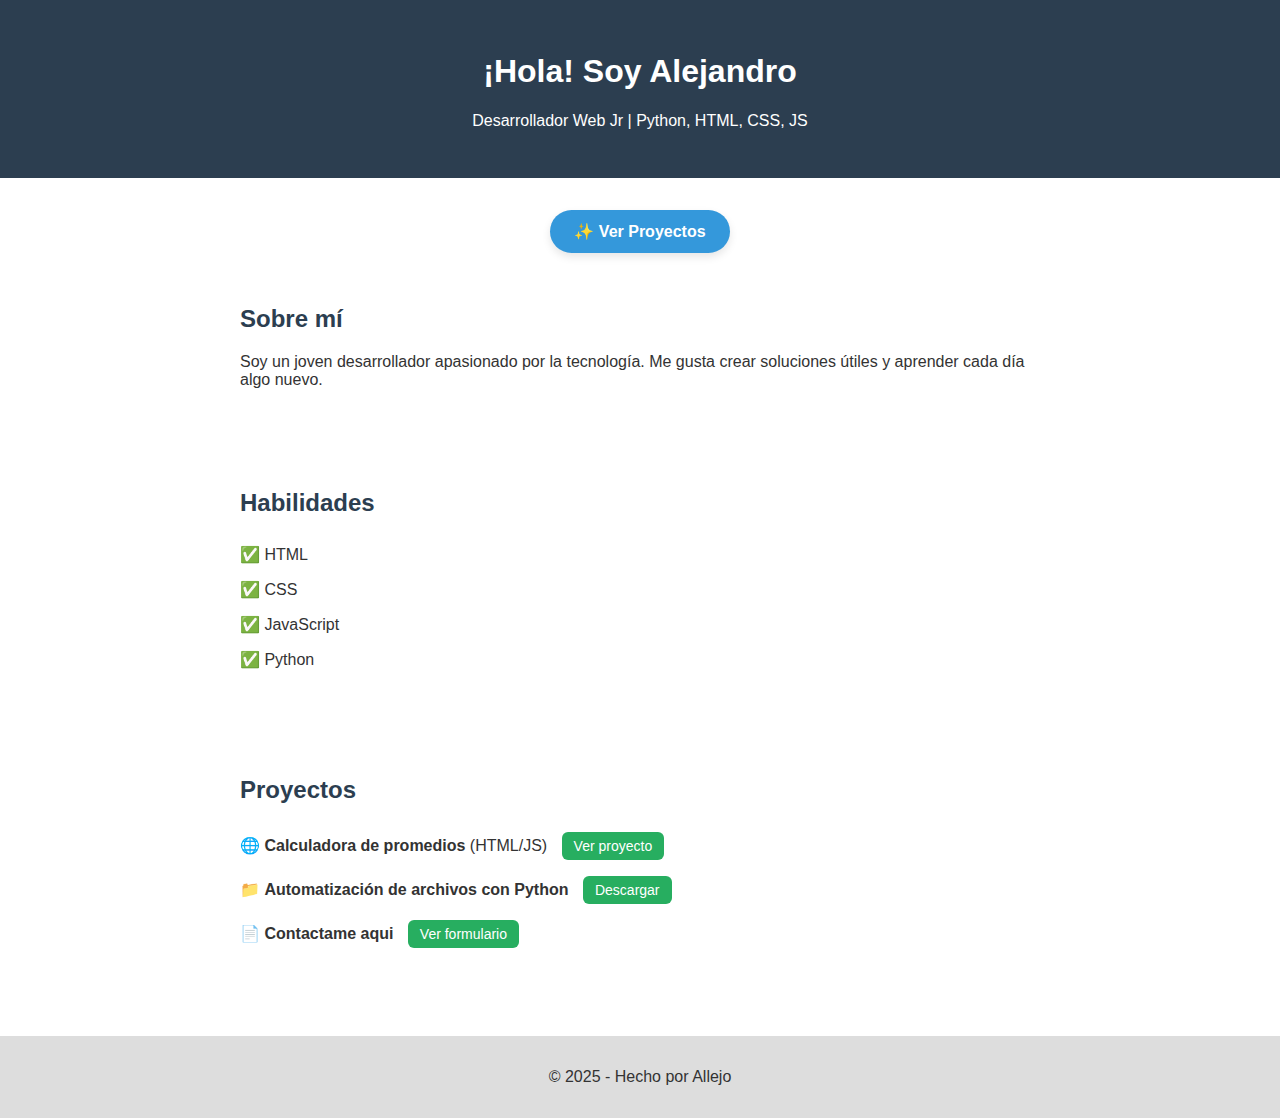
<file: index.html>
<!DOCTYPE html>
<html lang="es">
<head>
    <meta charset="UTF-8">
    <meta name="viewport" content="width=device-width, initial-scale=1.0">
    <title>Mi Portafolio</title>
    <link rel="stylesheet" href="style.css">
</head>
<body>

    <header>
        <h1>¡Hola! Soy Alejandro</h1>
        <p>Desarrollador Web Jr | Python, HTML, CSS, JS</p>
    </header>

    <div class="contenedor-boton">
        <a href="#proyectos" class="boton-proyectos">✨ Ver Proyectos</a>
    </div>

    <section class="sobre-mi">
        <h2>Sobre mí</h2>
        <p>Soy un joven desarrollador apasionado por la tecnología. Me gusta crear soluciones útiles y aprender cada día algo nuevo.</p>
    </section>

    <section class="habilidades">
        <h2>Habilidades</h2>
        <ul>
            <li>✅ HTML</li>
            <li>✅ CSS</li>
            <li>✅ JavaScript</li>
            <li>✅ Python</li>
        </ul>
    </section>

    <section id="proyectos" class="proyectos">
        <h2>Proyectos</h2>
        <ul>
            <li>
                🌐 <strong>Calculadora de promedios</strong> (HTML/JS)
                <a href="calculadora/indexcalculadora.html" target="_blank" class="boton">Ver proyecto</a>
            </li>
            <li>
                📁 <strong>Automatización de archivos con Python</strong>
                <a href="automatizador/organizador_gui.pyw" download class="boton">Descargar</a>
            </li>
            <li>
                📄 <strong>Contactame aqui</strong>
                <a href="formulario/indexformulario.html" target="_blank" class="boton">Ver formulario</a>

            </li>
        </ul>
    </section>
    

    <footer>
        <p>© 2025 - Hecho por Allejo</p>
    </footer>

</body>
</html>
</file>
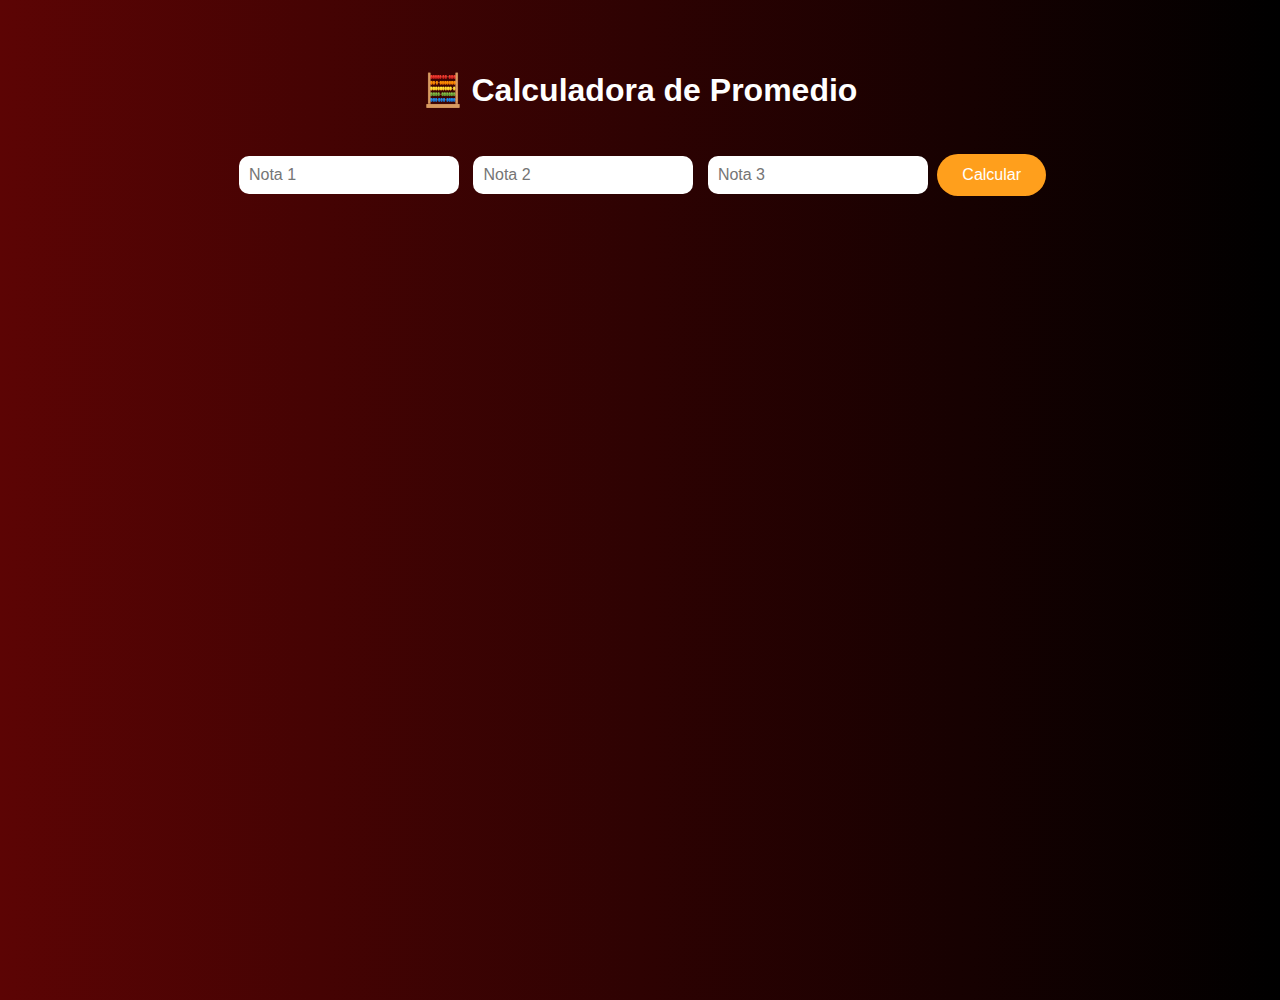
<file: calculadora/indexcalculadora.html>
<!DOCTYPE html>
<html lang="es">
<head>
  <meta charset="UTF-8">
  <title>Calculadora de Promedio</title>
  <link rel="stylesheet" href="style.css">
</head>
<body>
  <h1>🧮 Calculadora de Promedio</h1>

  <input type="number" placeholder="Nota 1" id="n1">
  <input type="number" placeholder="Nota 2" id="n2">
  <input type="number" placeholder="Nota 3" id="n3">

  <button onclick="calcular()">Calcular</button>

  <p id="resultado"></p>

  <script src="script.js"></script>
</body>
</html>
</file>
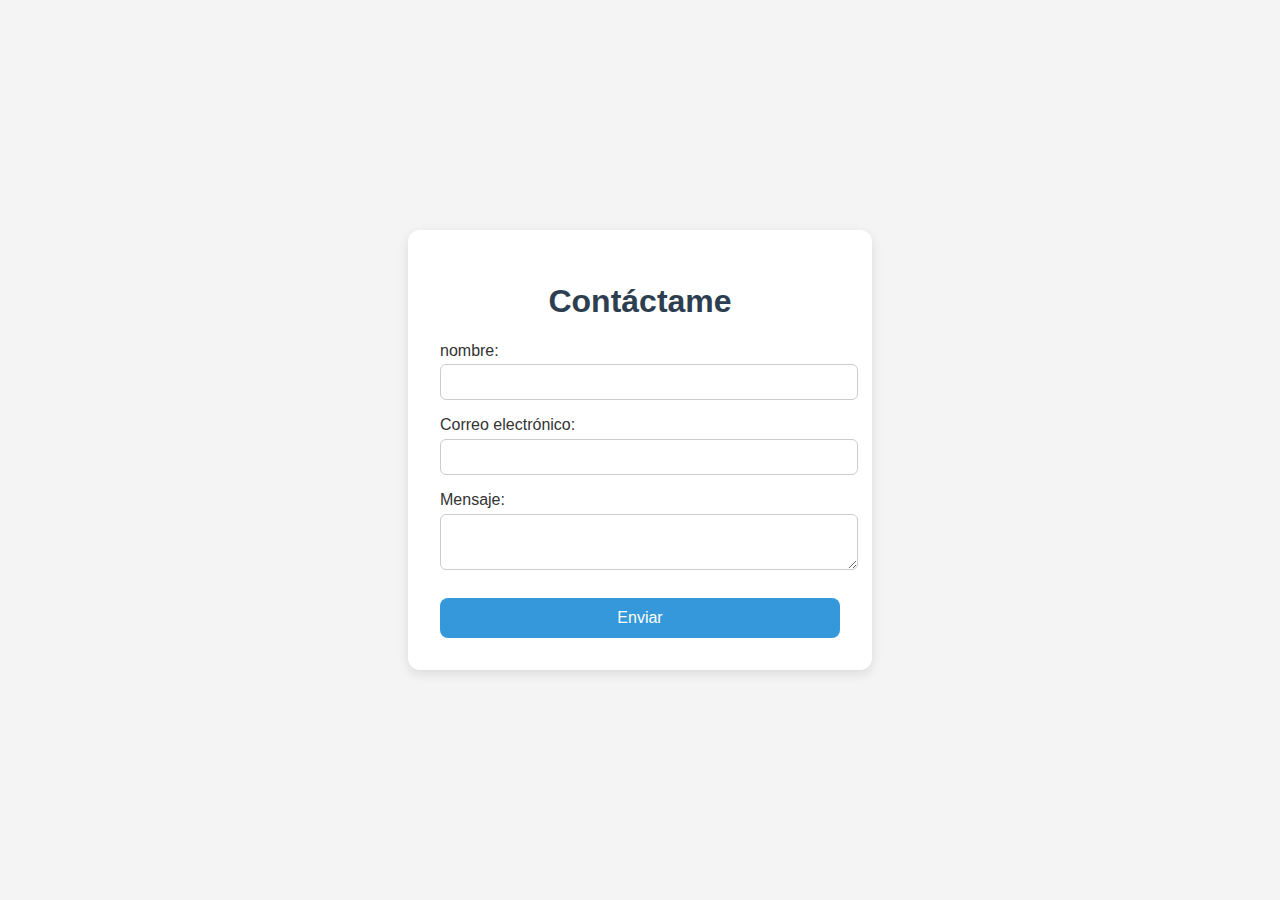
<file: formulario/indexformulario.html>
<!DOCTYPE html>
<html lang="es">
<head>
  <meta charset="UTF-8" />
  <meta name="viewport" content="width=device-width, initial-scale=1.0"/>
  <title>Formulario de Contacto</title>
  <link rel="stylesheet" href="estilo.css" />
</head>
<body>
  <div class="form-container">
    <h1>Contáctame</h1>
    <form action="https://formspree.io/f/xkgjpjke" method="POST">
        <label for="nombre">nombre:</label>
        <input type="nombre" name="nombre" id="nombre" required>
        <label for="email">Correo electrónico:</label>
        <input type="email" name="email" id="email" required>
      
        <label for="mensaje">Mensaje:</label>
        <textarea name="message" id="mensaje" required></textarea>
      
        <button type="submit">Enviar</button>
      </form>
      
    </form>
  </div>

  <script src="validacion.js"></script>
</body>
</html>
</file>
<file: style.css>
html {
    scroll-behavior: smooth;
}

body {
    font-family: 'Segoe UI', sans-serif;
    background: #ffffff;
    margin: 0;
    padding: 0;
    color: #333;
}

header {
    background-color: #2c3e50;
    color: white;
    padding: 2rem;
    text-align: center;
}

section {
    padding: 2rem;
    max-width: 800px;
    margin: auto;
}

h2 {
    color: #2c3e50;
}

ul {
    list-style: none;
    padding: 0;
}

ul li {
    padding: 0.5rem 0;
}

footer {
    text-align: center;
    padding: 1rem;
    background-color: #ddd;
    margin-top: 2rem;
}

.contenedor-boton {
    text-align: center;
    margin-top: 2rem;
}

.boton-proyectos {
    display: inline-block;
    background-color: #3498db;
    color: white;
    padding: 12px 24px;
    text-decoration: none;
    border-radius: 30px;
    font-weight: bold;
    font-size: 16px;
    transition: background-color 0.3s ease, transform 0.2s ease;
    box-shadow: 0 4px 8px rgba(0,0,0,0.1);
}

.boton-proyectos:hover {
    background-color: #2980b9;
    transform: scale(1.05);
}

.boton {
    display: inline-block;
    padding: 6px 12px;
    margin-left: 10px;
    background-color: #27ae60;
    color: white;
    text-decoration: none;
    border-radius: 6px;
    font-size: 14px;
    transition: background-color 0.3s ease;
}

.boton:hover {
    background-color: #1e8449;
}
</file>
<file: calculadora/style.css>
body {
  font-family: 'Segoe UI', sans-serif;
  background: linear-gradient(to right, #5c0404, #000000);
  color: white;
  text-align: center;
  padding: 50px;
  margin: 0;
  min-height: 100vh;
}

h1 {
  margin-bottom: 30px;
  font-size: 2em;
  animation: aparecer 1s ease-out;
}

input[type="number"] {
  width: 200px;
  padding: 10px;
  margin: 10px 5px;
  border: none;
  border-radius: 10px;
  font-size: 16px;
  outline: none;
  transition: 0.3s;
}

input[type="number"]:focus {
  transform: scale(1.05);
  box-shadow: 0 0 10px rgba(51, 51, 51, 0.4);
}

button {
  background-color: #ff9f1c;
  color: #fff;
  padding: 12px 25px;
  margin-top: 15px;
  border: none;
  border-radius: 25px;
  font-size: 16px;
  cursor: pointer;
  transition: background 0.3s ease, transform 0.3s;
}

button:hover {
  background-color: #ffbf69;
  transform: scale(1.05);
}

#resultado {
  margin-top: 25px;
  font-size: 1.5em;
  font-weight: bold;
  opacity: 0;
  transition: opacity 0.5s ease;
}

.resultado-visible {
  opacity: 1 !important;
}

@keyframes aparecer {
  from {
    opacity: 0;
    transform: translateY(-20px);
  }
  to {
    opacity: 1;
    transform: translateY(0);
  }
}
</file>
<file: formulario/estilo.css>
body {
    font-family: 'Segoe UI', sans-serif;
    background: #f4f4f4;
    display: flex;
    justify-content: center;
    align-items: center;
    min-height: 100vh;
    margin: 0;
  }
  
  .form-container {
    background: white;
    padding: 2rem;
    border-radius: 12px;
    box-shadow: 0 4px 12px rgba(0,0,0,0.1);
    width: 100%;
    max-width: 400px;
  }
  
  h1 {
    text-align: center;
    color: #2c3e50;
  }
  
  label {
    display: block;
    margin-top: 1rem;
    color: #333;
  }
  
  input, textarea {
    width: 100%;
    padding: 0.5rem;
    margin-top: 0.3rem;
    border: 1px solid #ccc;
    border-radius: 6px;
    font-size: 16px;
  }
  
  button {
    width: 100%;
    margin-top: 1.5rem;
    padding: 0.7rem;
    background-color: #3498db;
    color: white;
    border: none;
    border-radius: 8px;
    font-size: 16px;
    cursor: pointer;
    transition: background-color 0.3s ease;
  }
  
  button:hover {
    background-color: #2980b9;
  }
  
  #mensaje-validacion {
    color: green;
    text-align: center;
    margin-top: 1rem;
  }
</file>
